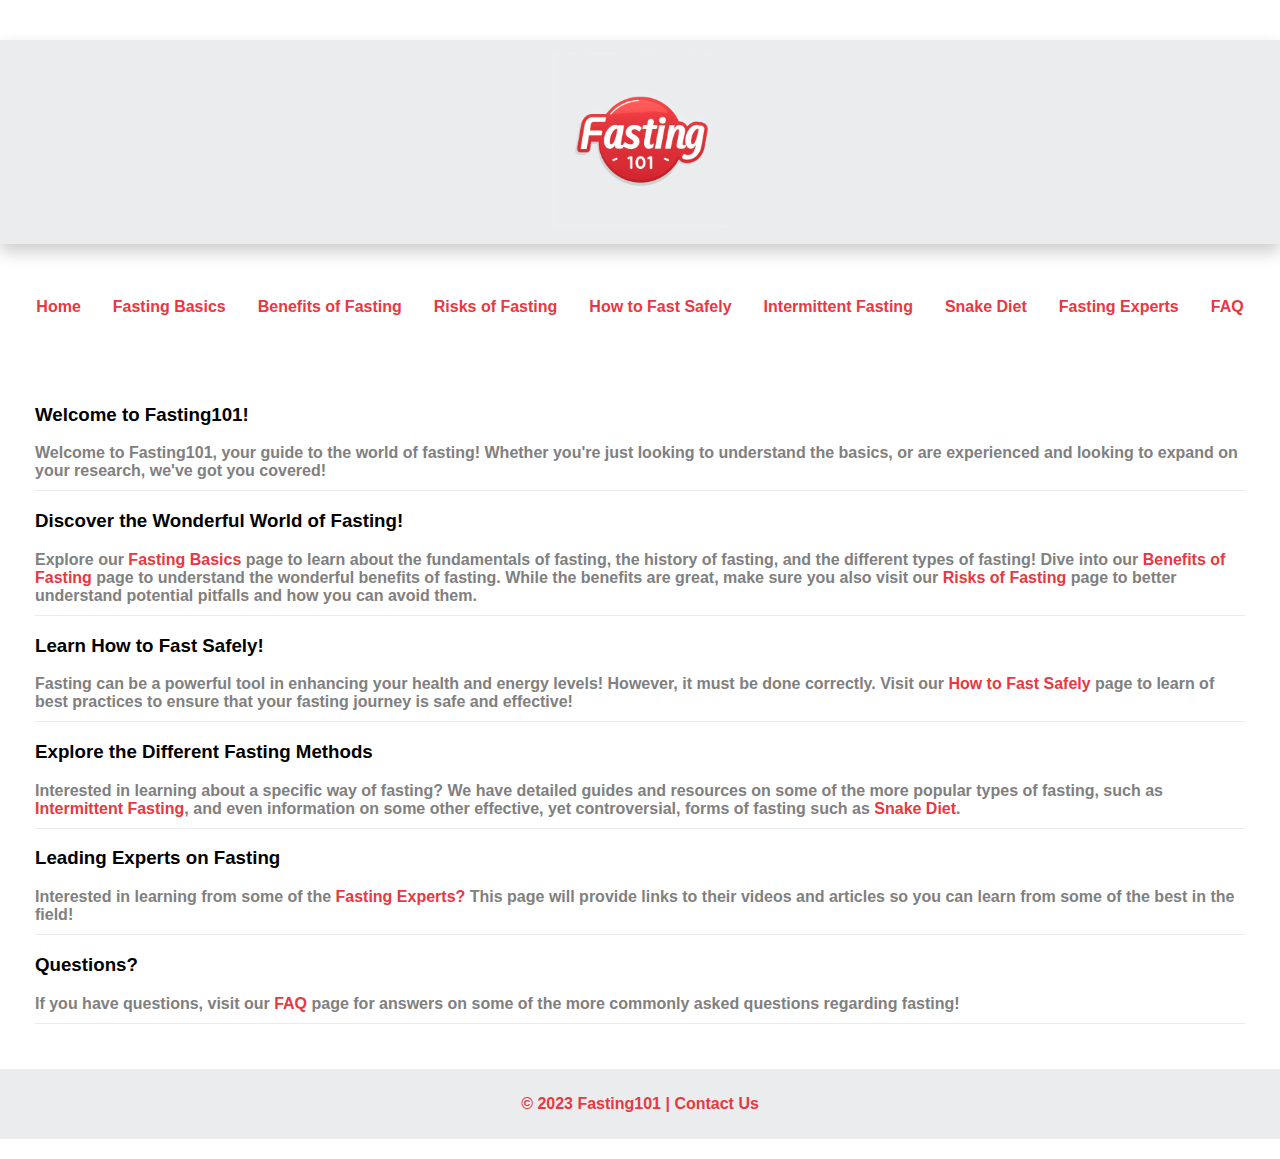
<file: index.html>
<!DOCTYPE html>
<html lang="en">
<head>
<link href="Fasting101.css" rel="stylesheet" type="text/css">
<title>Fasting101</title>
</head>
<body>

<div class="header">
    <a href="index.html"><img src="Logo.jpg" alt="Website Logo" width="200" height ="200"></a>

</div>

<div class="navbar-container">
<div class="navbar">
    <a href="index.html">Home</a>
    <a href="Basics.html">Fasting Basics</a>
    <a href="Benefits.html">Benefits of Fasting</a>
    <a href="Risks.html">Risks of Fasting</a>
    <a href="Safely.html">How to Fast Safely</a>
    <a href="Intermittent.html">Intermittent Fasting</a>
    <a href="Snake.html">Snake Diet</a>
    <a href="Experts.html">Fasting Experts</a>
    <a href="FAQ.html">FAQ</a>
</div>
</div>

<div class="main">
    <h3>Welcome to Fasting101!</h3>
    <p>Welcome to Fasting101, your guide to the world of fasting! Whether you're just looking to understand the basics, or are experienced and looking to expand on your research, we've got you covered!</p>

    <h3>Discover the Wonderful World of Fasting!</h3>

    <p>Explore our <b><a href="Basics.html">Fasting Basics</a></b> page to learn about the fundamentals of fasting, the history of fasting, and the different types of fasting! Dive into our <b><a href="Benefits.html">Benefits of Fasting</a></b> page to understand the wonderful benefits of fasting. While the benefits are great, make sure you also visit our <b><a href="Risks.html">Risks of Fasting</a></b> page to better understand potential pitfalls and how you can avoid them.</p>

    <h3>Learn How to Fast Safely!</h3>

    <p>Fasting can be a powerful tool in enhancing your health and energy levels! However, it must be done correctly. Visit our <b><a href="Safely.html">How to Fast Safely</a></b> page to learn of best practices to ensure that your fasting journey is safe and effective!</p>

    <h3>Explore the Different Fasting Methods</h3>

    <p>Interested in learning about a specific way of fasting? We have detailed guides and resources on some of the more popular types of fasting, such as <b><a href="Intermittent.html">Intermittent Fasting</a></b>, and even information on some other effective, yet controversial, forms of fasting such as <b><a href="Snake.html">Snake Diet</a></b>.</p>

    <h3>Leading Experts on Fasting</h3>

    <p>Interested in learning from some of the <b><a href="Experts.html">Fasting Experts?</a></b> This page will provide links to their videos and articles so you can learn from some of the best in the field!</p>

    <h3>Questions?</h3>

    <p>If you have questions, visit our <b><a href="FAQ.html">FAQ</a></b> page for answers on some of the more commonly asked questions regarding fasting!</p>
</div>

<div class="footer">
    <p>© 2023 Fasting101 | <a href="mailto:gs00078@my.westga.edu">Contact Us</a></p>
</div>

</body>
</html>
</file>
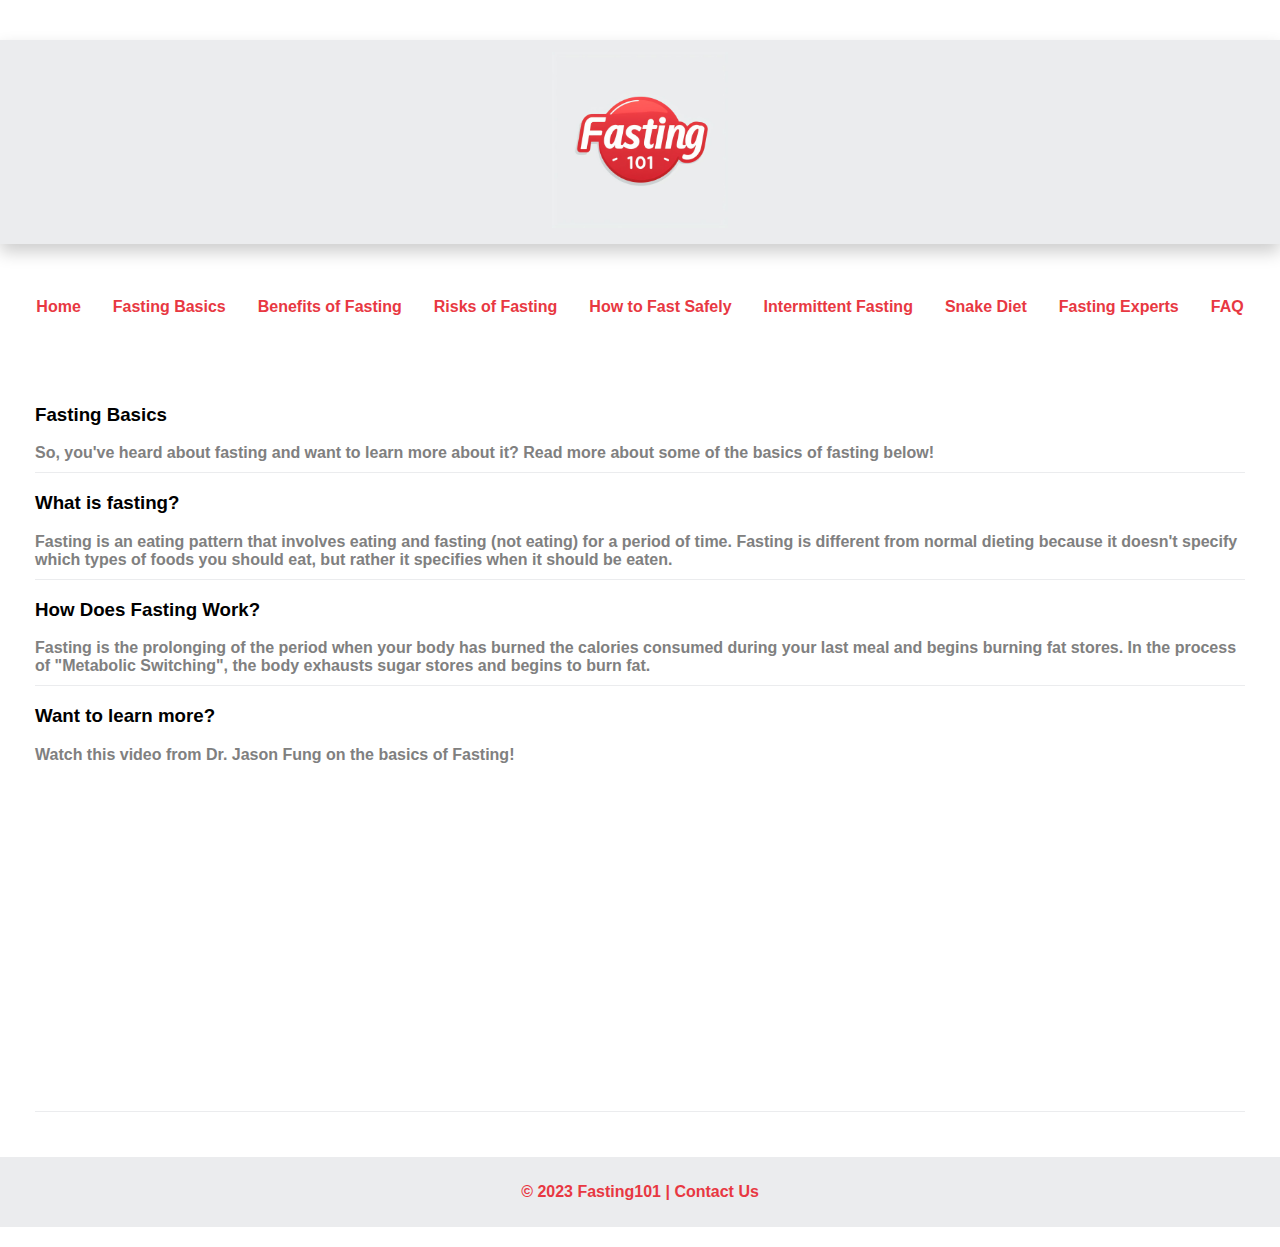
<file: Basics.html>
<!DOCTYPE html>
<html lang="en">
<head>
<meta charset="UTF-8">
<meta name="description" content="Learn basic information about fasting!">
<meta name="keywords" content="Fasting, Health, Diet, Basic Information">
<meta name="author" content="Gunner Stone">
<meta name="viewport" content="width=device-width, initial-scale=1.0">
<link href="Fasting101.css" rel="stylesheet" type="text/css">
<title>Fasting101</title>
</head>
<body>

<div class="header">
    <a href="Home.html"><img src="Logo.jpg" alt="Website Logo" width="200" height ="200"></a>

</div>

<div class="navbar-container">
<div class="navbar">
    <a href="Home.html">Home</a>
    <a href="Basics.html">Fasting Basics</a>
    <a href="Benefits.html">Benefits of Fasting</a>
    <a href="Risks.html">Risks of Fasting</a>
    <a href="Safely.html">How to Fast Safely</a>
    <a href="Intermittent.html">Intermittent Fasting</a>
    <a href="Snake.html">Snake Diet</a>
    <a href="Experts.html">Fasting Experts</a>
    <a href="FAQ.html">FAQ</a>
</div>
</div>

<div class="main">
    <h3>Fasting Basics</h3>
    <p>So, you've heard about fasting and want to learn more about it? Read more about some of the basics of fasting below!</p>

    <h3>What is fasting?</h3>

    <p>Fasting is an eating pattern that involves eating and fasting (not eating) for a period of time. Fasting is different from normal dieting because it doesn't specify which types of foods you should eat, but rather it specifies when it should be eaten.</p>

    <h3>How Does Fasting Work?</h3>

    <p>Fasting is the prolonging of the period when your body has burned the calories consumed during your last meal and begins burning fat stores. In the process of "Metabolic Switching", the body exhausts sugar stores and begins to burn fat.</p>

    <h3>Want to learn more?</h3>

    <p>Watch this video from Dr. Jason Fung on the basics of Fasting!

    <br><br><iframe style="border: none;" width="560" height="315" src="https://www.youtube.com/embed/VIhhrYjVhOk?si=tDmkpyi98ewOWuvh" title="YouTube video player" allow="accelerometer; autoplay; clipboard-write; encrypted-media; gyroscope; picture-in-picture; web-share" allowfullscreen></iframe></p>


</div>

<div class="footer">
    <p>© 2023 Fasting101 | <a href="mailto:gs00078@my.westga.edu">Contact Us</a></p>
</div>

</body>
</html>
</file>
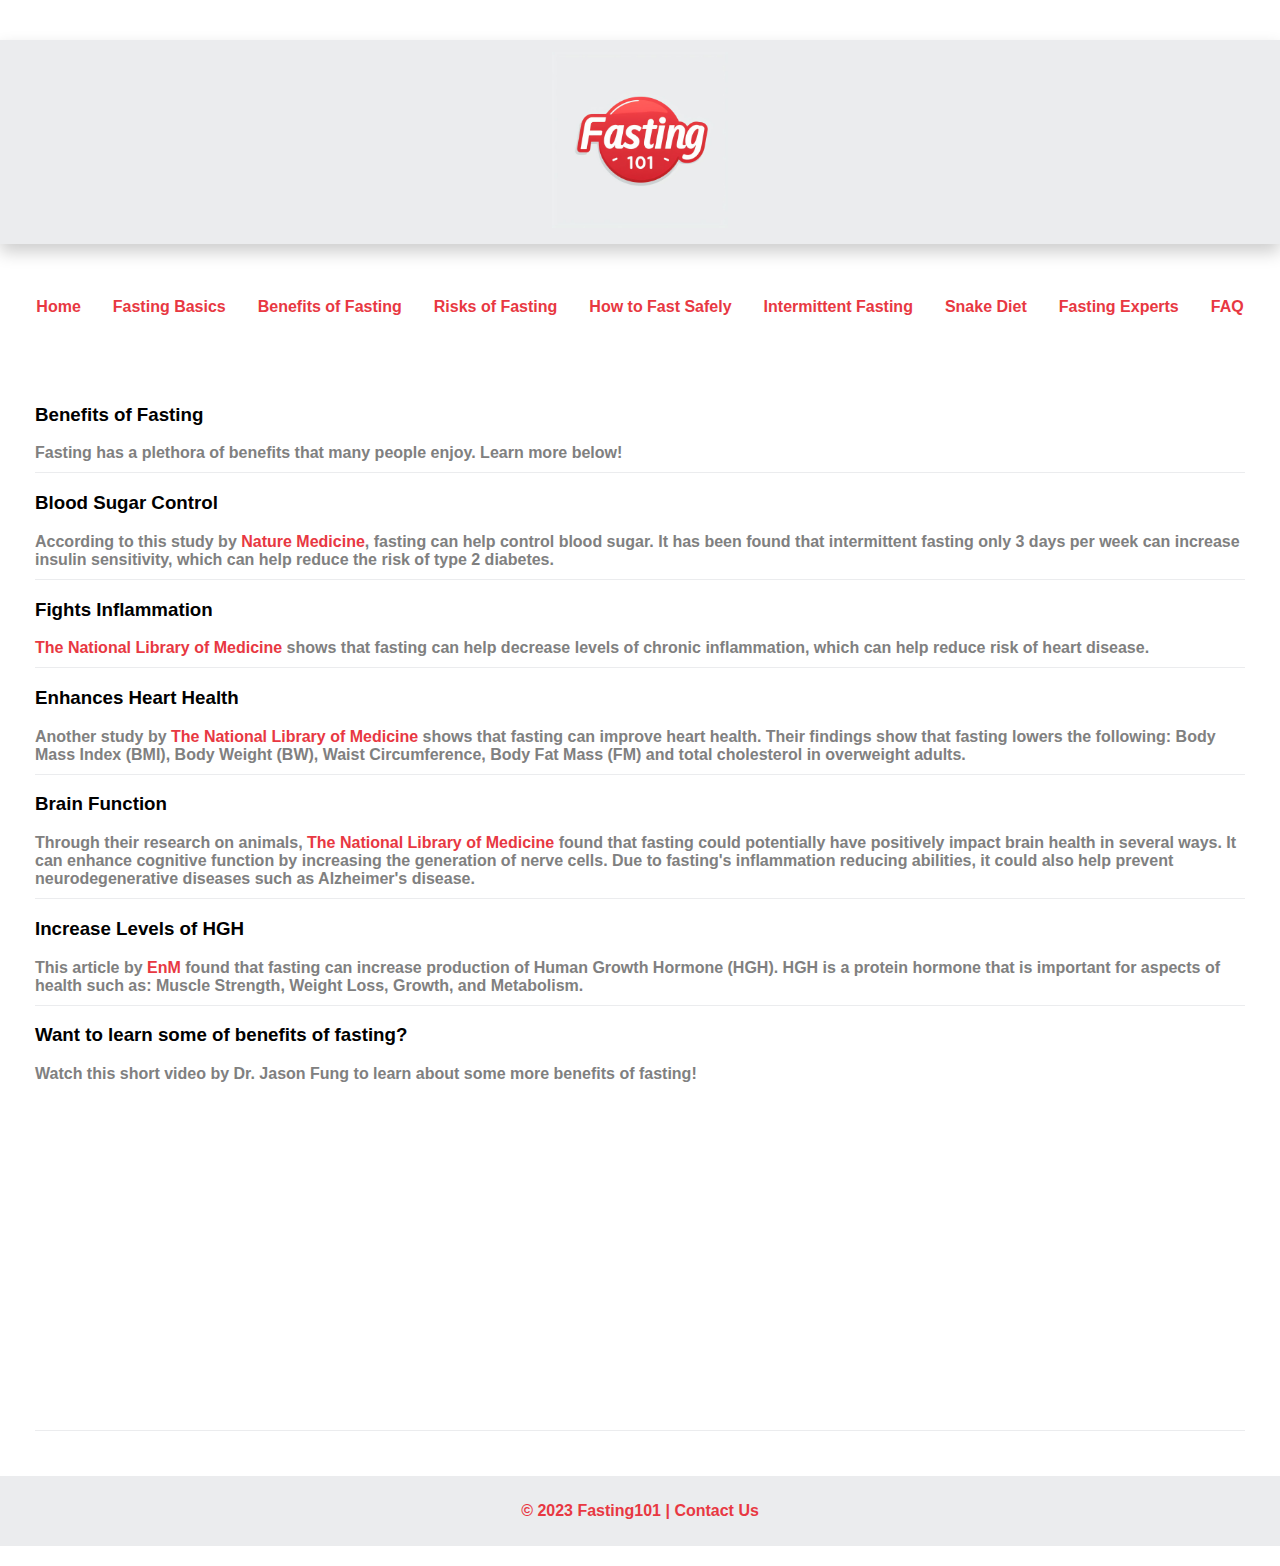
<file: Benefits.html>
<!DOCTYPE html>
<html lang="en">
<head>
<meta charset="UTF-8">
<meta name="description" content="Learn the benefits of fasting!">
<meta name="keywords" content="Fasting, Health, Diet, Fasting Benefits">
<meta name="author" content="Gunner Stone">
<meta name="viewport" content="width=device-width, initial-scale=1.0">
<link href="Fasting101.css" rel="stylesheet" type="text/css">
<title>Fasting101</title>
</head>
<body>

<div class="header">
    <a href="Home.html"><img src="Logo.jpg" alt="Website Logo" width="200" height ="200"></a>

</div>

<div class="navbar-container">
<div class="navbar">
    <a href="Home.html">Home</a>
    <a href="Basics.html">Fasting Basics</a>
    <a href="Benefits.html">Benefits of Fasting</a>
    <a href="Risks.html">Risks of Fasting</a>
    <a href="Safely.html">How to Fast Safely</a>
    <a href="Intermittent.html">Intermittent Fasting</a>
    <a href="Snake.html">Snake Diet</a>
    <a href="Experts.html">Fasting Experts</a>
    <a href="FAQ.html">FAQ</a>
</div>
</div>

<div class="main">
    <h3>Benefits of Fasting</h3>
    <p>Fasting has a plethora of benefits that many people enjoy. Learn more below!</p>

    <h3>Blood Sugar Control</h3>

    <p>According to this study by <b><a href="https://www.nature.com/articles/s41591-023-02287-7">Nature Medicine</a></b>, fasting can help control blood sugar. It has been found that intermittent fasting only 3 days per week can increase insulin sensitivity, which can help reduce the risk of type 2 diabetes.</p>

    <h3>Fights Inflammation</h3>

    <p><b><a href="https://www.ncbi.nlm.nih.gov/pmc/articles/PMC7147972/">The National Library of Medicine</a></b> shows that fasting can help decrease levels of chronic inflammation, which can help reduce risk of heart disease.</p>

    <h3>Enhances Heart Health</h3>

    <p>Another study by <b><a href="https://pubmed.ncbi.nlm.nih.gov/32777443/">The National Library of Medicine</a></b> shows that fasting can improve heart health. Their findings show that fasting lowers the following: Body Mass Index (BMI), Body Weight (BW), Waist Circumference, Body Fat Mass (FM) and total cholesterol in overweight adults.</p>

    <h3>Brain Function</h3>

    <p>Through their research on animals, <b><a href="https://www.ncbi.nlm.nih.gov/pmc/articles/PMC7918995/">The National Library of Medicine</a></b> found that fasting could potentially have positively impact brain health in several ways. It can enhance cognitive function by increasing the generation of nerve cells. Due to fasting's inflammation reducing abilities, it could also help prevent neurodegenerative diseases such as Alzheimer's disease.</p>

    <h3>Increase Levels of HGH</h3>

    <p>This article by <b><a href="https://www.e-enm.org/journal/view.php?doi=10.3803/EnM.2021.405">EnM</a></b> found that fasting can increase production of Human Growth Hormone (HGH). HGH is a protein hormone that is important for aspects of health such as: Muscle Strength, Weight Loss, Growth, and Metabolism.</p>

    <h3>Want to learn some of benefits of fasting?</h3>
    <p>Watch this short video by Dr. Jason Fung to learn about some more benefits of fasting!
    <br><br><iframe style="border: none;" width="560" height="315" src="https://www.youtube.com/embed/pYZwfhAcIDA?si=jS2EnoPtv5IT1Vm0" title="YouTube video player" allow="accelerometer; autoplay; clipboard-write; encrypted-media; gyroscope; picture-in-picture; web-share" allowfullscreen></iframe></p>


</div>

<div class="footer">
    <p>© 2023 Fasting101 | <a href="mailto:gs00078@my.westga.edu">Contact Us</a></p>
</div>

</body>
</html>
</file>
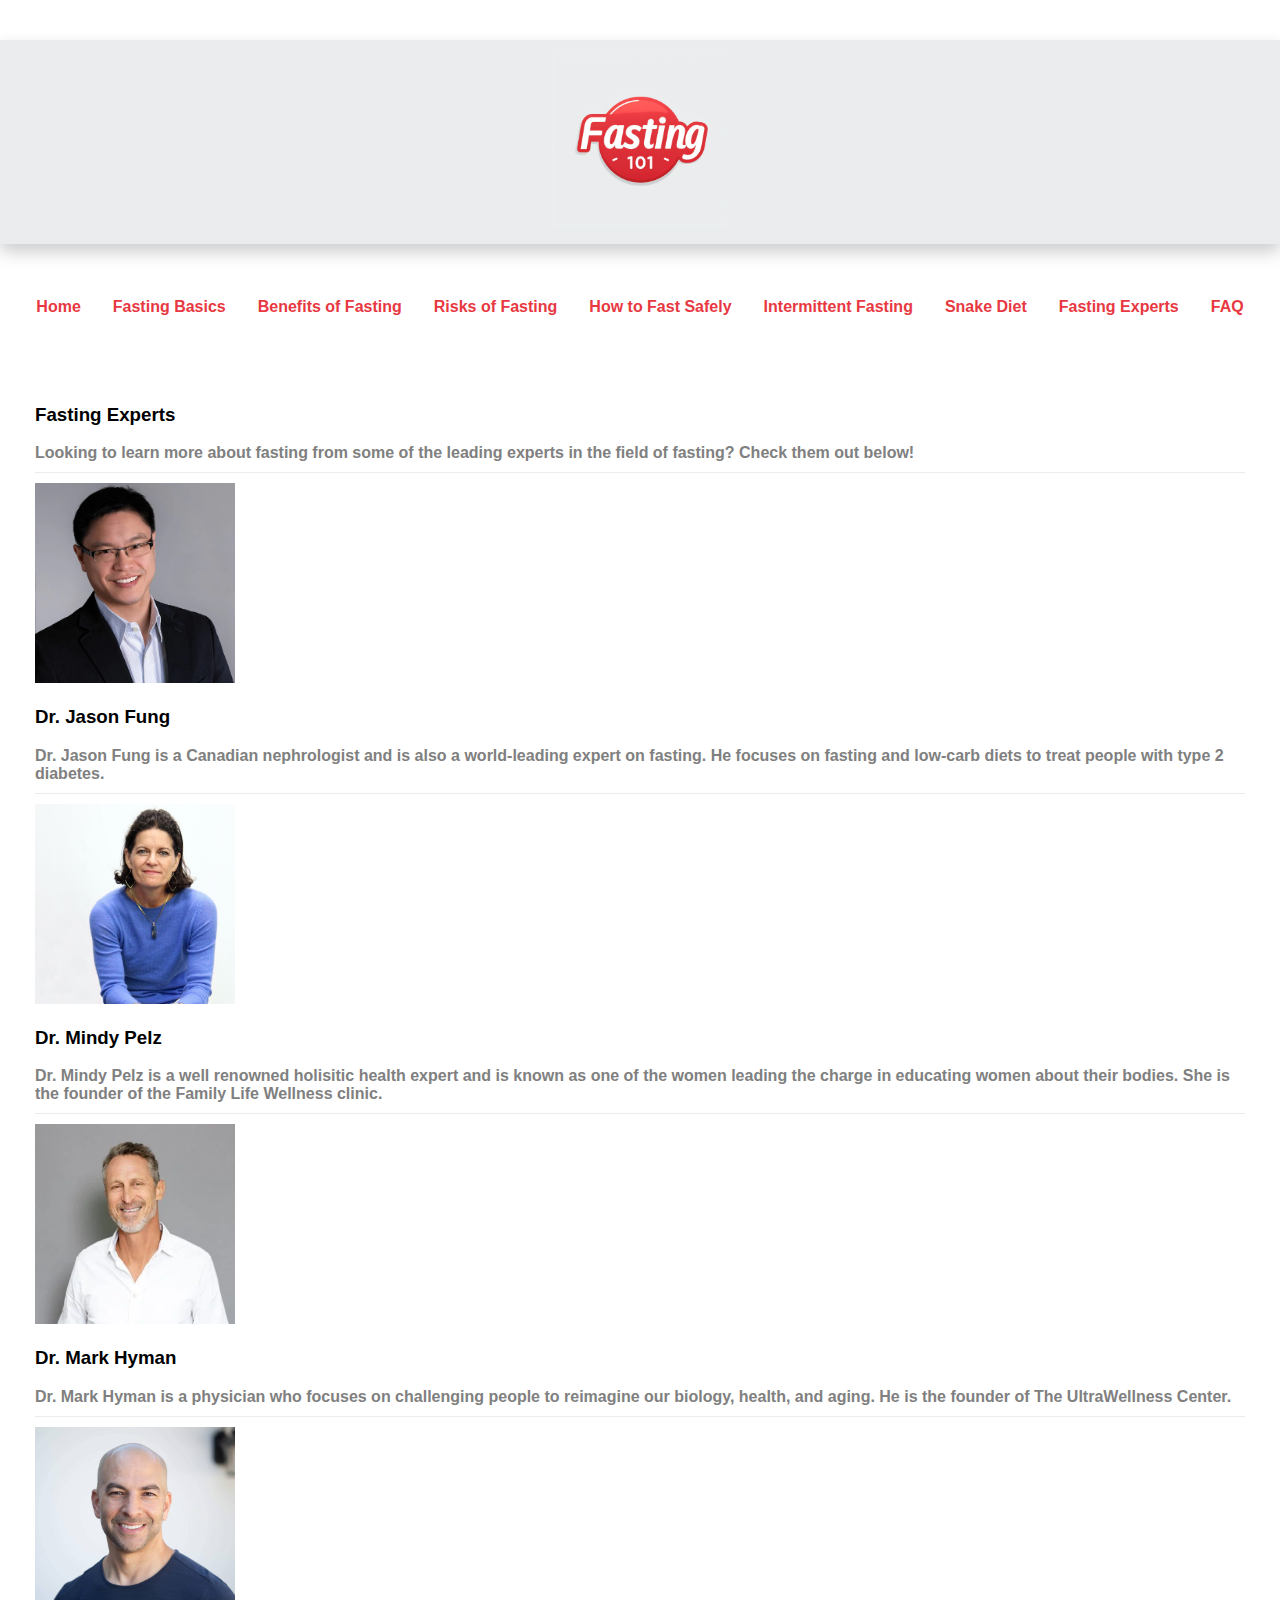
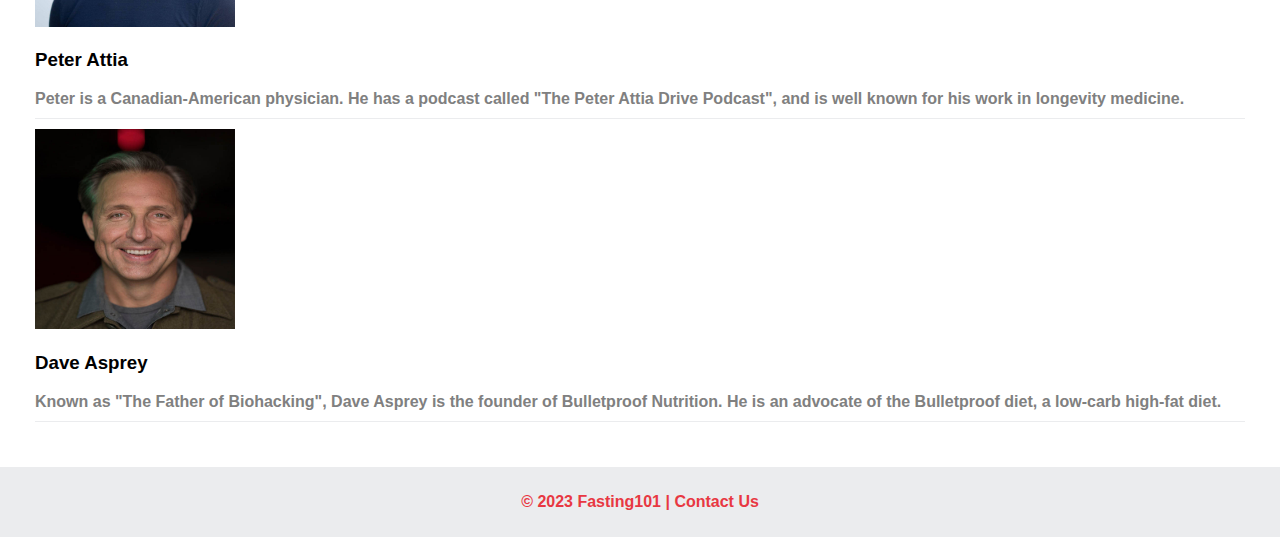
<file: Experts.html>
<!DOCTYPE html>
<html lang="en">
<head>
<meta charset="UTF-8">
<meta name="description" content="Learning more about fasting experts on Fasting101!">
<meta name="keywords" content="Fasting, Health, Diet, Fasting Experts">
<meta name="author" content="Gunner Stone">
<meta name="viewport" content="width=device-width, initial-scale=1.0">
<link href="Fasting101.css" rel="stylesheet" type="text/css">
<title>Fasting101</title>
</head>
<body>

<div class="header">
    <a href="Home.html"><img src="Logo.jpg" alt="Website Logo" width="200" height ="200"></a>

</div>

<div class="navbar-container">
<div class="navbar">
    <a href="Home.html">Home</a>
    <a href="Basics.html">Fasting Basics</a>
    <a href="Benefits.html">Benefits of Fasting</a>
    <a href="Risks.html">Risks of Fasting</a>
    <a href="Safely.html">How to Fast Safely</a>
    <a href="Intermittent.html">Intermittent Fasting</a>
    <a href="Snake.html">Snake Diet</a>
    <a href="Experts.html">Fasting Experts</a>
    <a href="FAQ.html">FAQ</a>
</div>
</div>

<div class="main">
    <h3>Fasting Experts</h3>
    <p>Looking to learn more about fasting from some of the leading experts in the field of fasting? Check them out below!</p>
    <a href="https://www.doctorjasonfung.com/">
    <img src="Jason_Fung.jpg" alt="Dr. Jason Fung" width="200" height="200"></a>
    
    <h3>Dr. Jason Fung</h3>
    <p>Dr. Jason Fung is a Canadian nephrologist and is also a world-leading expert on fasting. He focuses on fasting and low-carb diets to treat people with type 2 diabetes.</p>

    <a href="https://www.drmindypelz.com/">
    <img src="Mindy_Pelz.jpg" alt="Dr. Mindy Pelz" width="200" height="200"></a>

    <h3>Dr. Mindy Pelz</h3>
    <p>Dr. Mindy Pelz is a well renowned holisitic health expert and is known as one of the women leading the charge in educating women about their bodies. She is the founder of the Family Life Wellness clinic.</p>

    <a href="https://www.drhyman.com/">
    <img src="Mark_Hyman.jpg" alt="Dr. Mark Hyman" width="200" height="200"></a>

    <h3>Dr. Mark Hyman</h3>
    <p>Dr. Mark Hyman is a physician who focuses on challenging people to reimagine our biology, health, and aging. He is the founder of The UltraWellness Center.</p>

    <a href="https://www.peterattiamd.com/">
    <img src="Peter_Attia.jpg" alt="Peter Attia" width="200" height="200"></a>

    <h3>Peter Attia</h3>
    <p>Peter is a Canadian-American physician. He has a podcast called "The Peter Attia Drive Podcast", and is well known for his work in longevity medicine.</p>

    <a href="https://daveasprey.com/">
    <img src="Dave_Asprey.jpg" alt="Dave Asprey" width="200" height="200"></a>

    <h3>Dave Asprey</h3>
    <p>Known as "The Father of Biohacking", Dave Asprey is the founder of Bulletproof Nutrition. He is an advocate of the Bulletproof diet, a low-carb high-fat diet.</p>
</div>

<div class="footer">
    <p>© 2023 Fasting101 | <a href="mailto:gs00078@my.westga.edu">Contact Us</a></p>
</div>

</body>
</html>
</file>
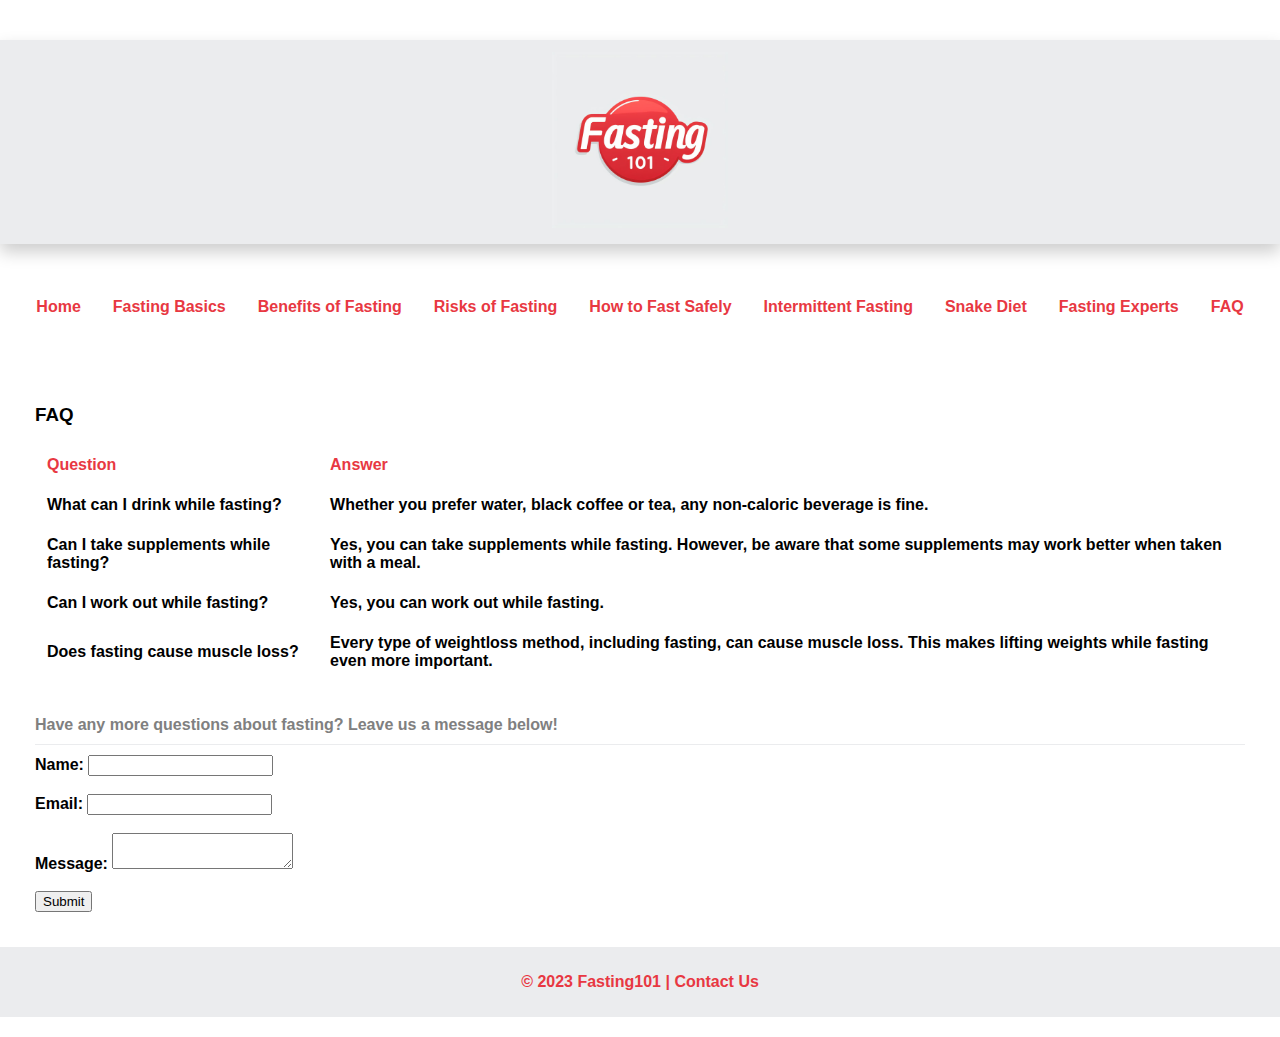
<file: FAQ.html>
<!DOCTYPE html>
<html lang="en">
<head>
<meta charset="UTF-8">
<meta name="description" content="Frequently Asked Questions regarding fasting!">
<meta name="keywords" content="Fasting, Health, Diet">
<meta name="author" content="Gunner Stone">
<meta name="viewport" content="width=device-width, initial-scale=1.0">
<link href="Fasting101.css" rel="stylesheet" type="text/css">
<title>Fasting101</title>
</head>
<body>

<div class="header">
    <a href="Home.html"><img src="Logo.jpg" alt="Website Logo" width="200" height ="200"></a>

</div>

<div class="navbar-container">
<div class="navbar">
    <a href="Home.html">Home</a>
    <a href="Basics.html">Fasting Basics</a>
    <a href="Benefits.html">Benefits of Fasting</a>
    <a href="Risks.html">Risks of Fasting</a>
    <a href="Safely.html">How to Fast Safely</a>
    <a href="Intermittent.html">Intermittent Fasting</a>
    <a href="Snake.html">Snake Diet</a>
    <a href="Experts.html">Fasting Experts</a>
    <a href="FAQ.html">FAQ</a>
</div>
</div>

<div class="main">
    <h3>FAQ</h3>

<table>
  <tr>
    <th>Question</th>
    <th>Answer</th>
  </tr>
  <tr>
    <td>What can I drink while fasting?</td>
    <td>Whether you prefer water, black coffee or tea, any non-caloric beverage is fine.</td>
  </tr>
  <tr>
    <td>Can I take supplements while fasting?</td>
    <td>Yes, you can take supplements while fasting. However, be aware that some supplements may work better when taken with a meal.</td>
  </tr>
  <tr>
    <td>Can I work out while fasting?</td>
    <td>Yes, you can work out while fasting.</td>
  </tr>
  <tr>
    <td>Does fasting cause muscle loss?</td>
    <td>Every type of weightloss method, including fasting, can cause muscle loss. This makes lifting weights while fasting even more important.</td>
  </tr>
</table>

<br>

<p>Have any more questions about fasting? Leave us a message below!</p>

<form method="post" action="https://webdevbasics.net/scripts/demo.php">
  <label for="name">Name:</label>
  <input type="text" id="name" name="name"><br><br>
  <label for="email">Email:</label>
  <input type="email" id="email" name="email"><br><br>
  <label for="message">Message:</label>
  <textarea id="message" name="message"></textarea><br><br>
  <input type="submit" value="Submit">
</form>

</div>

<div class="footer">
    <p>© 2023 Fasting101 | <a href="mailto:gs00078@my.westga.edu">Contact Us</a></p>
</div>

</body>
</html>
</file>
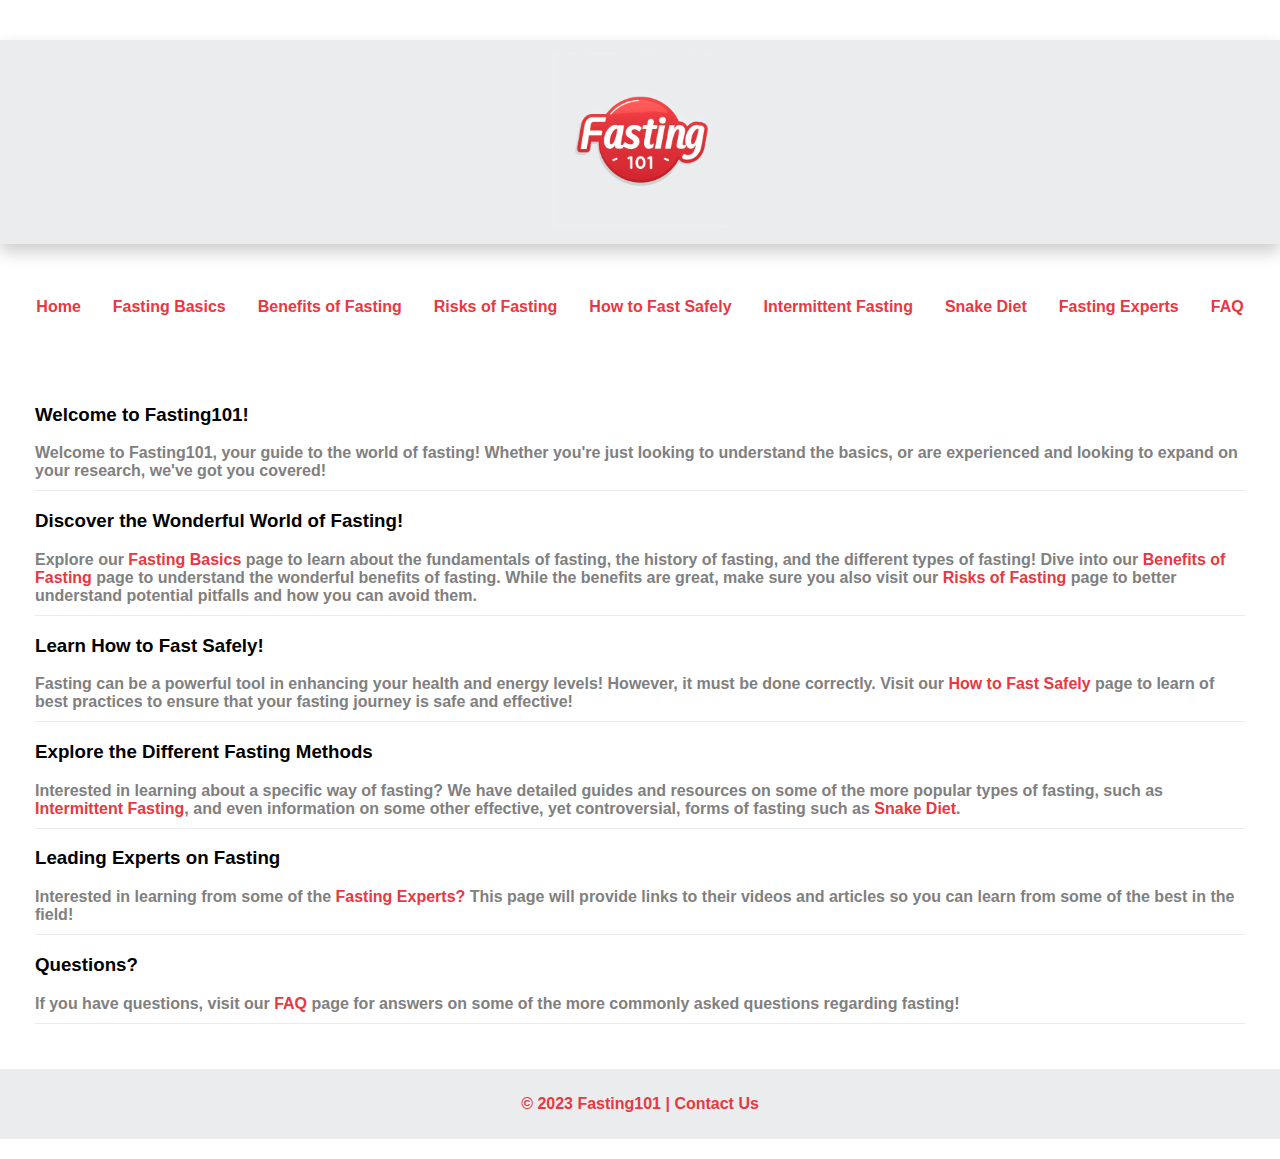
<file: Home.html>
<!DOCTYPE html>
<html lang="en">
<head>
<meta charset="UTF-8">
<meta name="description" content="Fasting101 is your comprehensive guide to the world of fasting. Learn about the basics, benefits, risks, and different methods of fasting.">
<meta name="keywords" content="Fasting, Health, Diet, Intermittent Fasting, Snake Diet, Fasting Basics, Benefits of Fasting, Risks of Fasting, How to Fast Safely">
<meta name="author" content="Gunner Stone">
<meta name="viewport" content="width=device-width, initial-scale=1.0">
<link href="Fasting101.css" rel="stylesheet" type="text/css">
<title>Fasting101</title>
</head>
<body>

<div class="header">
    <a href="Home.html"><img src="Logo.jpg" alt="Website Logo" width="200" height ="200"></a>

</div>

<div class="navbar-container">
<div class="navbar">
    <a href="Home.html">Home</a>
    <a href="Basics.html">Fasting Basics</a>
    <a href="Benefits.html">Benefits of Fasting</a>
    <a href="Risks.html">Risks of Fasting</a>
    <a href="Safely.html">How to Fast Safely</a>
    <a href="Intermittent.html">Intermittent Fasting</a>
    <a href="Snake.html">Snake Diet</a>
    <a href="Experts.html">Fasting Experts</a>
    <a href="FAQ.html">FAQ</a>
</div>
</div>

<div class="main">
<h3>Welcome to Fasting101!</h3>
    <p>Welcome to Fasting101, your guide to the world of fasting! Whether you're just looking to understand the basics, or are experienced and looking to expand on your research, we've got you covered!</p>

    <h3>Discover the Wonderful World of Fasting!</h3>

    <p>Explore our <b><a href="Basics.html">Fasting Basics</a></b> page to learn about the fundamentals of fasting, the history of fasting, and the different types of fasting! Dive into our <b><a href="Benefits.html">Benefits of Fasting</a></b> page to understand the wonderful benefits of fasting. While the benefits are great, make sure you also visit our <b><a href="Risks.html">Risks of Fasting</a></b> page to better understand potential pitfalls and how you can avoid them.</p>

    <h3>Learn How to Fast Safely!</h3>

    <p>Fasting can be a powerful tool in enhancing your health and energy levels! However, it must be done correctly. Visit our <b><a href="Safely.html">How to Fast Safely</a></b> page to learn of best practices to ensure that your fasting journey is safe and effective!</p>

    <h3>Explore the Different Fasting Methods</h3>

    <p>Interested in learning about a specific way of fasting? We have detailed guides and resources on some of the more popular types of fasting, such as <b><a href="Intermittent.html">Intermittent Fasting</a></b>, and even information on some other effective, yet controversial, forms of fasting such as <b><a href="Snake.html">Snake Diet</a></b>.</p>

    <h3>Leading Experts on Fasting</h3>

    <p>Interested in learning from some of the <b><a href="Experts.html">Fasting Experts?</a></b> This page will provide links to their videos and articles so you can learn from some of the best in the field!</p>

    <h3>Questions?</h3>

    <p>If you have questions, visit our <b><a href="FAQ.html">FAQ</a></b> page for answers on some of the more commonly asked questions regarding fasting!</p>
</div>

<div class="footer">
    <p>© 2023 Fasting101 | <a href="mailto:gs00078@my.westga.edu">Contact Us</a></p>
</div>

</body>
</html>
</file>
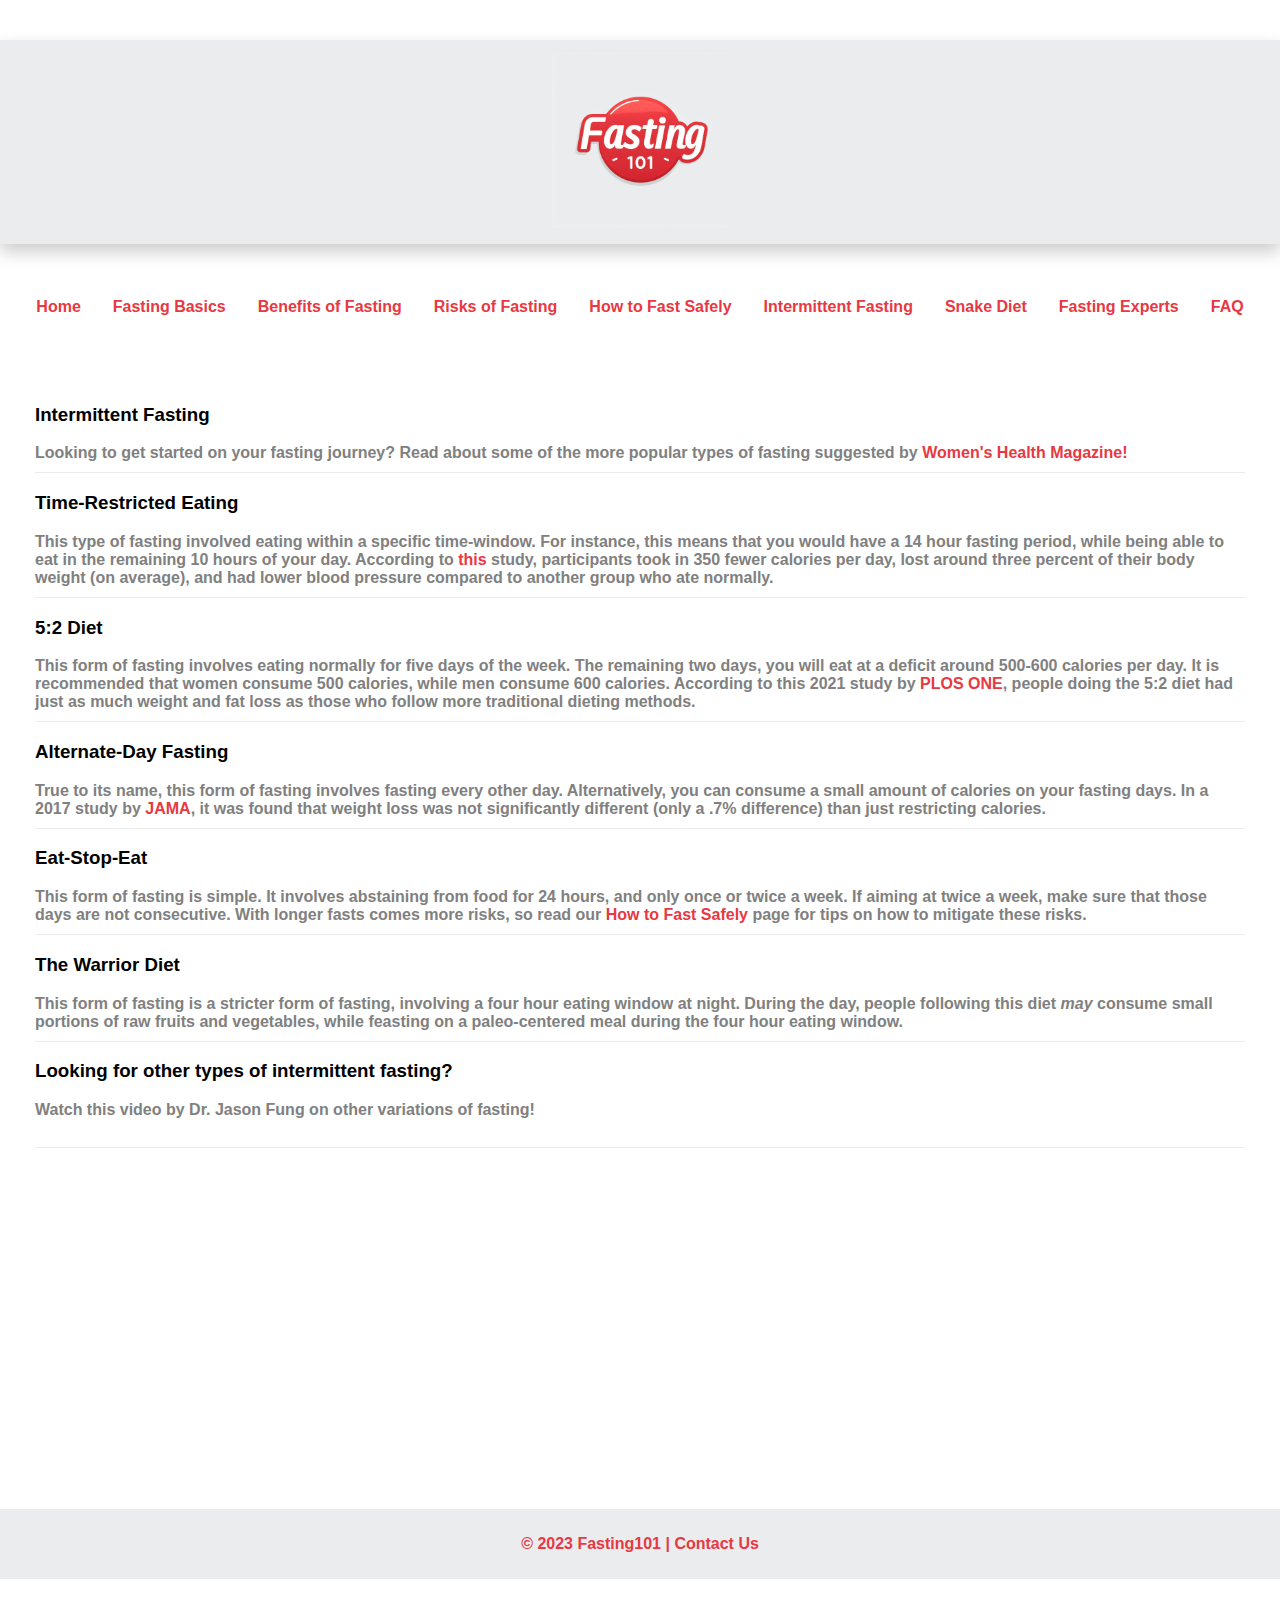
<file: Intermittent.html>
<!DOCTYPE html>
<html lang="en">
<head>
<meta charset="UTF-8">
<meta name="description" content="Learn about different types of fasting!">
<meta name="keywords" content="Fasting, Health, Diet, Types of Fasting">
<meta name="author" content="Gunner Stone">
<meta name="viewport" content="width=device-width, initial-scale=1.0">
<link href="Fasting101.css" rel="stylesheet" type="text/css">
<title>Fasting101</title>
</head>
<body>

<div class="header">
    <a href="Home.html"><img src="Logo.jpg" alt="Website Logo" width="200" height ="200"></a>

</div>

<div class="navbar-container">
<div class="navbar">
    <a href="Home.html">Home</a>
    <a href="Basics.html">Fasting Basics</a>
    <a href="Benefits.html">Benefits of Fasting</a>
    <a href="Risks.html">Risks of Fasting</a>
    <a href="Safely.html">How to Fast Safely</a>
    <a href="Intermittent.html">Intermittent Fasting</a>
    <a href="Snake.html">Snake Diet</a>
    <a href="Experts.html">Fasting Experts</a>
    <a href="FAQ.html">FAQ</a>
</div>
</div>

<div class="main">
    <h3>Intermittent Fasting</h3>
    <p>Looking to get started on your fasting journey? Read about some of the more popular types of fasting suggested by <b><a href="https://www.womenshealthmag.com/weight-loss/a29349587/intermittent-fasting-schedule/">Women's Health Magazine!</a></b></p>

    <h3>Time-Restricted Eating</h3>

    <p>This type of fasting involved eating within a specific time-window. For instance, this means that you would have a 14 hour fasting period, while being able to eat in the remaining 10 hours of your day. According to <b><a href="https://content.iospress.com/articles/nutrition-and-healthy-aging/nha170036">this</a></b> study, participants took in 350 fewer calories per day, lost around three percent of their body weight (on average), and had lower blood pressure compared to another group who ate normally. </p>

    <h3>5:2 Diet</h3>

    <p>This form of fasting involves eating normally for five days of the week. The remaining two days, you will eat at a deficit around 500-600 calories per day. It is recommended that women consume 500 calories, while men consume 600 calories. According to this 2021 study by <b><a href="https://journals.plos.org/plosone/article?id=10.1371/journal.pone.0258853">PLOS ONE</a></b>, people doing the 5:2 diet had just as much weight and fat loss as those who follow more traditional dieting methods.</p>

    <h3>Alternate-Day Fasting</h3>

    <p>True to its name, this form of fasting involves fasting every other day. Alternatively, you can consume a small amount of calories on your fasting days. In a 2017 study by <b><a href="https://jamanetwork.com/journals/jamainternalmedicine/fullarticle/2623528">JAMA</a></b>, it was found that weight loss was not significantly different (only a .7% difference) than just restricting calories. </p>

    <h3>Eat-Stop-Eat</h3>

    <p>This form of fasting is simple. It involves abstaining from food for 24 hours, and only once or twice a week. If aiming at twice a week, make sure that those days are not consecutive. With longer fasts comes more risks, so read our <a href="Safely.html">How to Fast Safely</a> page for tips on how to mitigate these risks. </p>

    <h3>The Warrior Diet</h3>

    <p>This form of fasting is a stricter form of fasting, involving a four hour eating window at night. During the day, people following this diet <i>may</i> consume small portions of raw fruits and vegetables, while feasting on a paleo-centered meal during the four hour eating window. </p>

    <h3>Looking for other types of intermittent fasting?</h3>
    <p>Watch this video by Dr. Jason Fung on other variations of fasting!
    <br><br>
<div class="video-container box-size">
  <iframe width="700" height="312" src="https://www.youtube.com/embed/GNUSFaQIIjg?si=PRpCn997ROmbTYgc" style="border: none;" allowfullscreen></iframe>
</div>


</div>

<div class="footer">
    <p>© 2023 Fasting101 | <a href="mailto:gs00078@my.westga.edu">Contact Us</a></p>
</div>

</body>
</html>
</file>
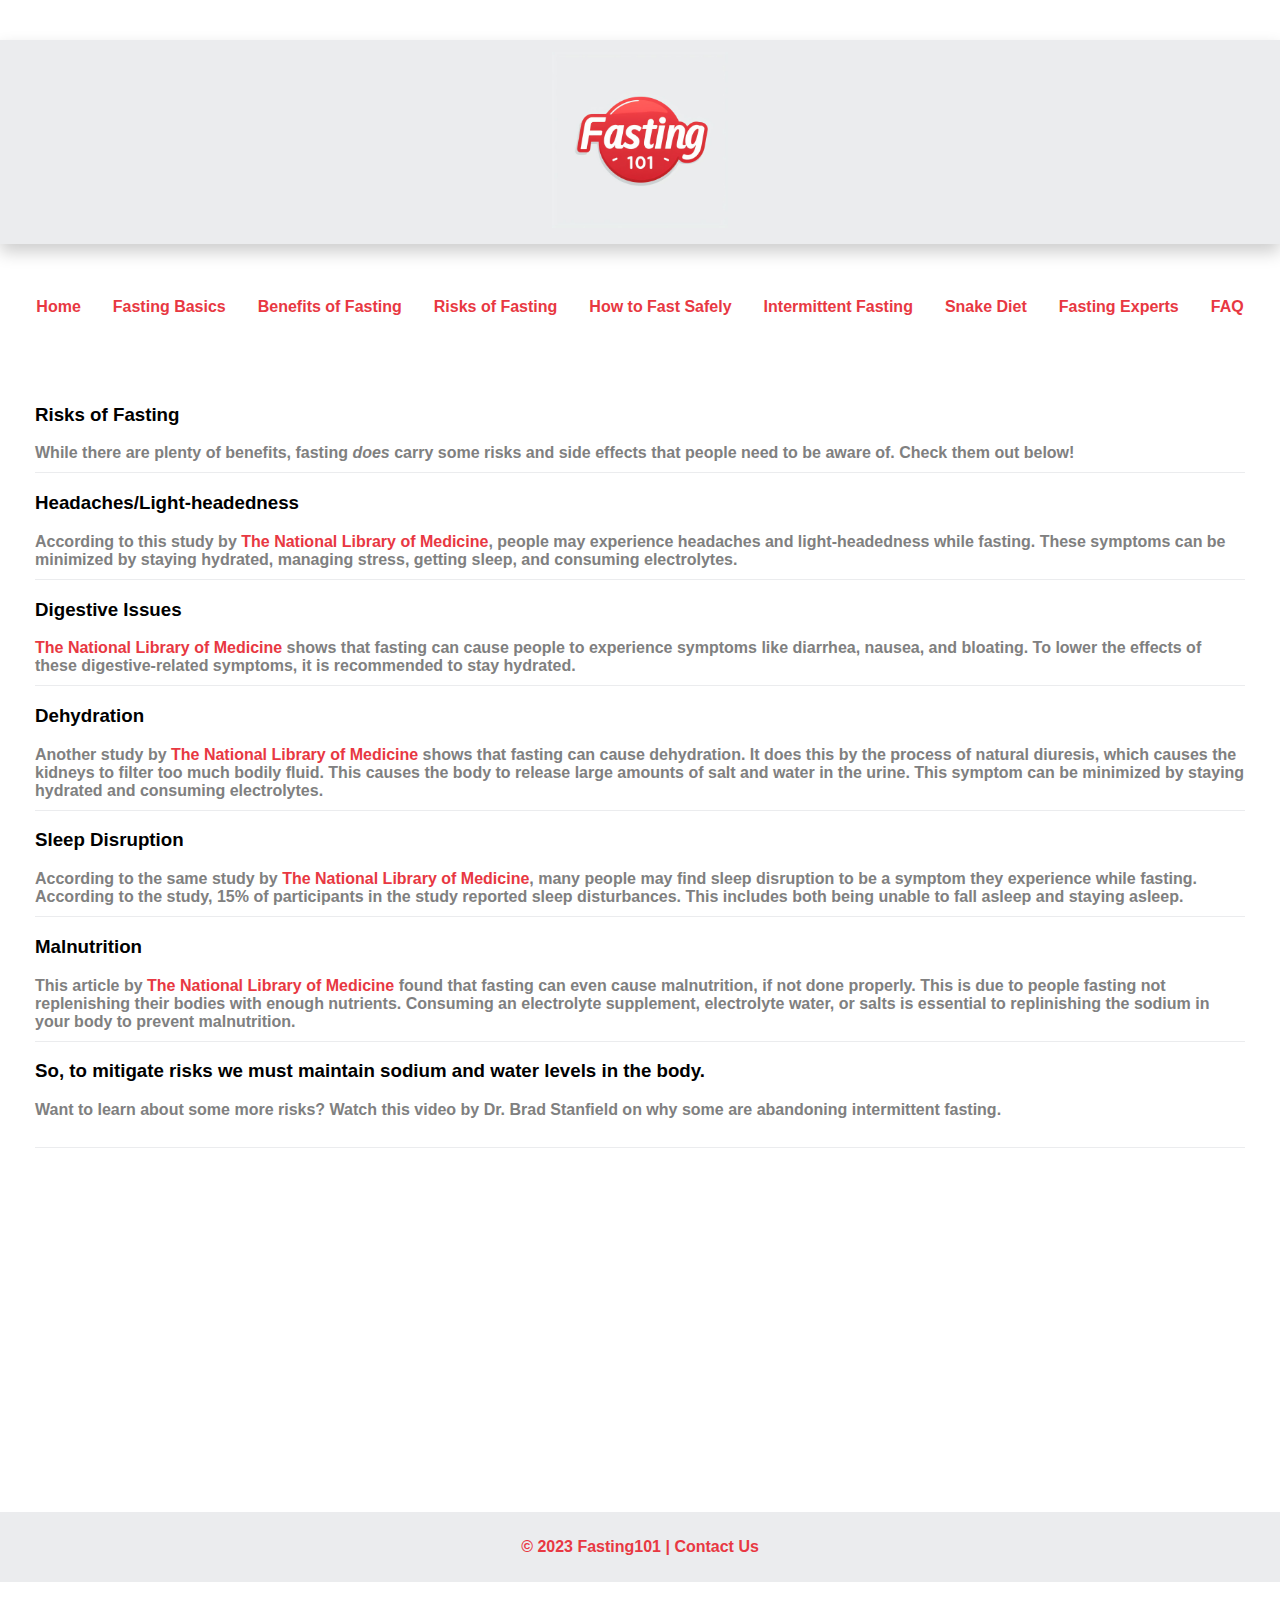
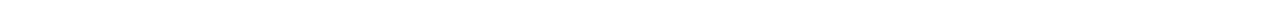
<file: Risks.html>
<!DOCTYPE html>
<html lang="en">
<head>
<meta charset="UTF-8">
<meta name="description" content="Learn about risks that come with fasting.">
<meta name="keywords" content="Fasting, Health, Diet, Fasting Risks">
<meta name="author" content="Gunner Stone">
<meta name="viewport" content="width=device-width, initial-scale=1.0">
<link href="Fasting101.css" rel="stylesheet" type="text/css">
<title>Fasting101</title>
</head>
<body>

<div class="header">
    <a href="Home.html"><img src="Logo.jpg" alt="Website Logo" width="200" height ="200"></a>

</div>

<div class="navbar-container">
<div class="navbar">
    <a href="Home.html">Home</a>
    <a href="Basics.html">Fasting Basics</a>
    <a href="Benefits.html">Benefits of Fasting</a>
    <a href="Risks.html">Risks of Fasting</a>
    <a href="Safely.html">How to Fast Safely</a>
    <a href="Intermittent.html">Intermittent Fasting</a>
    <a href="Snake.html">Snake Diet</a>
    <a href="Experts.html">Fasting Experts</a>
    <a href="FAQ.html">FAQ</a>
</div>
</div>

<div class="main">
    <h3>Risks of Fasting</h3>
    <p>While there are plenty of benefits, fasting <i>does</i> carry some risks and side effects that people need to be aware of. Check them out below!</p>

    <h3>Headaches/Light-headedness</h3>

    <p>According to this study by <b><a href="https://www.ncbi.nlm.nih.gov/pmc/articles/PMC7732631/">The National Library of Medicine</a></b>, people may experience headaches and light-headedness while fasting. These symptoms can be minimized by staying hydrated, managing stress, getting sleep, and consuming electrolytes.</p>

    <h3>Digestive Issues</h3>

    <p><b><a href="https://www.ncbi.nlm.nih.gov/pmc/articles/PMC6314618/">The National Library of Medicine</a></b> shows that fasting can cause people to experience symptoms like diarrhea, nausea, and bloating. To lower the effects of these digestive-related symptoms, it is recommended to stay hydrated.</p>

    <h3>Dehydration</h3>

    <p>Another study by <b><a href="https://www.ncbi.nlm.nih.gov/pmc/articles/PMC6836141/">The National Library of Medicine</a></b> shows that fasting can cause dehydration. It does this by the process of natural diuresis, which causes the kidneys to filter too much bodily fluid. This causes the body to release large amounts of salt and water in the urine. This symptom can be minimized by staying hydrated and consuming electrolytes. </p>

    <h3>Sleep Disruption</h3>

    <p>According to the same study by <b><a href="https://www.ncbi.nlm.nih.gov/pmc/articles/PMC6836141/">The National Library of Medicine</a></b>, many people may find sleep disruption to be a symptom they experience while fasting. According to the study, 15% of participants in the study reported sleep disturbances. This includes both being unable to fall asleep and staying asleep.</p>

    <h3>Malnutrition</h3>

    <p>This article by <b><a href="https://www.ncbi.nlm.nih.gov/pmc/articles/PMC6521152/">The National Library of Medicine</a></b> found that fasting can even cause malnutrition, if not done properly. This is due to people fasting not replenishing their bodies with enough nutrients. Consuming an electrolyte supplement, electrolyte water, or salts is essential to replinishing the sodium in your body to prevent malnutrition.</p>

    <h3>So, to mitigate risks we must maintain sodium and water levels in the body.</h3>
    <p>Want to learn about some more risks? Watch this video by Dr. Brad Stanfield on why some are abandoning intermittent fasting.
    <br><br>

<div class="video-container box-size">
  <iframe width="560" height="315" src="https://www.youtube.com/embed/G3-EW7nWCbU?si=gk_-daS_VX5YpUao" style="border: none;" allowfullscreen></iframe>
</div>

</div>

<div class="footer">
    <p>© 2023 Fasting101 | <a href="mailto:gs00078@my.westga.edu">Contact Us</a></p>
</div>

</body>
</html>
</file>
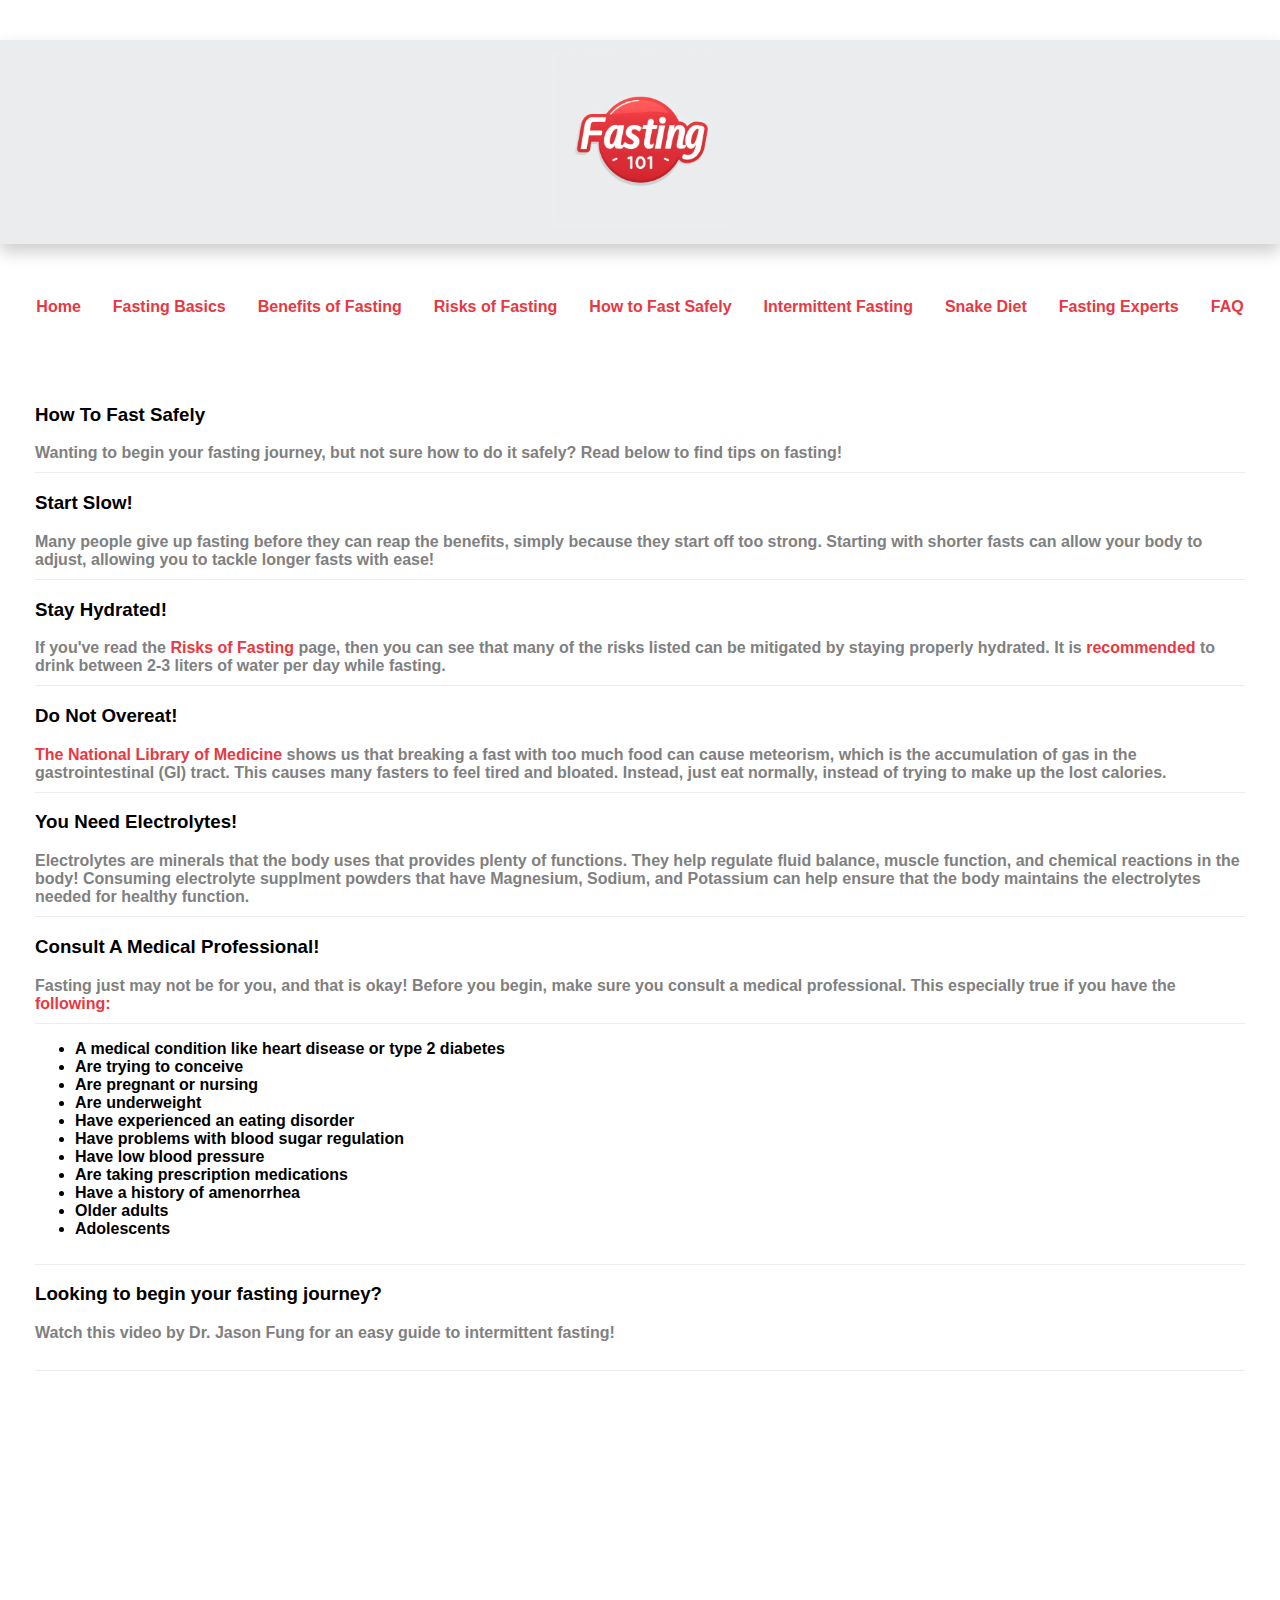
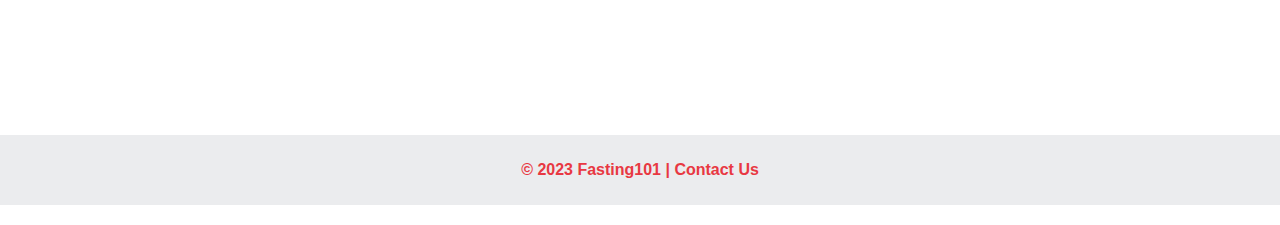
<file: Safely.html>
<!DOCTYPE html>
<html lang="en">
<head>
<meta charset="UTF-8">
<meta name="description" content="Learn how to fast safely on this page!">
<meta name="keywords" content="Fasting, Health, Diet, How to Fast Safely">
<meta name="author" content="Gunner Stone">
<meta name="viewport" content="width=device-width, initial-scale=1.0">
<link href="Fasting101.css" rel="stylesheet" type="text/css">
<title>Fasting101</title>
</head>
<body>

<div class="header">
    <a href="Home.html"><img src="Logo.jpg" alt="Website Logo" width="200" height ="200"></a>

</div>

<div class="navbar-container">
<div class="navbar">
    <a href="Home.html">Home</a>
    <a href="Basics.html">Fasting Basics</a>
    <a href="Benefits.html">Benefits of Fasting</a>
    <a href="Risks.html">Risks of Fasting</a>
    <a href="Safely.html">How to Fast Safely</a>
    <a href="Intermittent.html">Intermittent Fasting</a>
    <a href="Snake.html">Snake Diet</a>
    <a href="Experts.html">Fasting Experts</a>
    <a href="FAQ.html">FAQ</a>
</div>
</div>

<div class="main">
    <h3>How To Fast Safely</h3>
    <p>Wanting to begin your fasting journey, but not sure how to do it safely? Read below to find tips on fasting!</p>

    <h3>Start Slow!</h3>

    <p>Many people give up fasting before they can reap the benefits, simply because they start off too strong. Starting with shorter fasts can allow your body to adjust, allowing you to tackle longer fasts with ease!</p>

    <h3>Stay Hydrated!</h3>

    <p>If you've read the <a href="Risks.html">Risks of Fasting</a> page, then you can see that many of the risks listed can be mitigated by staying properly hydrated. It is <b><a href="https://www.drberg.com/blog/how-much-water-to-drink-when-fasting">recommended</a></b> to drink between 2-3 liters of water per day while fasting.</p>

    <h3>Do Not Overeat!</h3>

    <p><b><a href="https://www.ncbi.nlm.nih.gov/books/NBK430851/">The National Library of Medicine</a></b> shows us that breaking a fast with too much food can cause meteorism, which is the accumulation of gas in the gastrointestinal (GI) tract. This causes many fasters to feel tired and bloated. Instead, just eat normally, instead of trying to make up the lost calories.</p>

    <h3>You Need Electrolytes!</h3>

    <p>Electrolytes are minerals that the body uses that provides plenty of functions. They help regulate fluid balance, muscle function, and chemical reactions in the body! Consuming electrolyte supplment powders that have Magnesium, Sodium, and Potassium can help ensure that the body maintains the electrolytes needed for healthy function.</p>

    <h3>Consult A Medical Professional!</h3>

    <p>Fasting just may not be for you, and that is okay! Before you begin, make sure you consult a medical professional. This especially true if you have the <b><a href="https://www.healthline.com/nutrition/how-to-fast#TOC_TITLE_HDR_12">following:</a></b></p><ul><li>A medical condition like heart disease or type 2 diabetes</li><li>Are trying to conceive</li><li>Are pregnant or nursing</li><li>Are underweight</li><li>Have experienced an eating disorder</li> <li>Have problems with blood sugar regulation</li><li>Have low blood pressure</li><li>Are taking prescription medications</li><li>Have a history of amenorrhea</li><li>Older adults</li><li>Adolescents</li></ul><p></p>

    <h3>Looking to begin your fasting journey?</h3>
    <p>Watch this video by Dr. Jason Fung for an easy guide to intermittent fasting!
    <br><br>

<div class="video-container box-size">
  <iframe width="560" height="315" src="https://www.youtube.com/embed/iB2rRVYUs1A?si=OIf56bvtY3XUWpR5" style="border: none;" allowfullscreen></iframe>
</div>


</div>

<div class="footer">
    <p>© 2023 Fasting101 | <a href="mailto:gs00078@my.westga.edu">Contact Us</a></p>
</div>

</body>
</html>
</file>
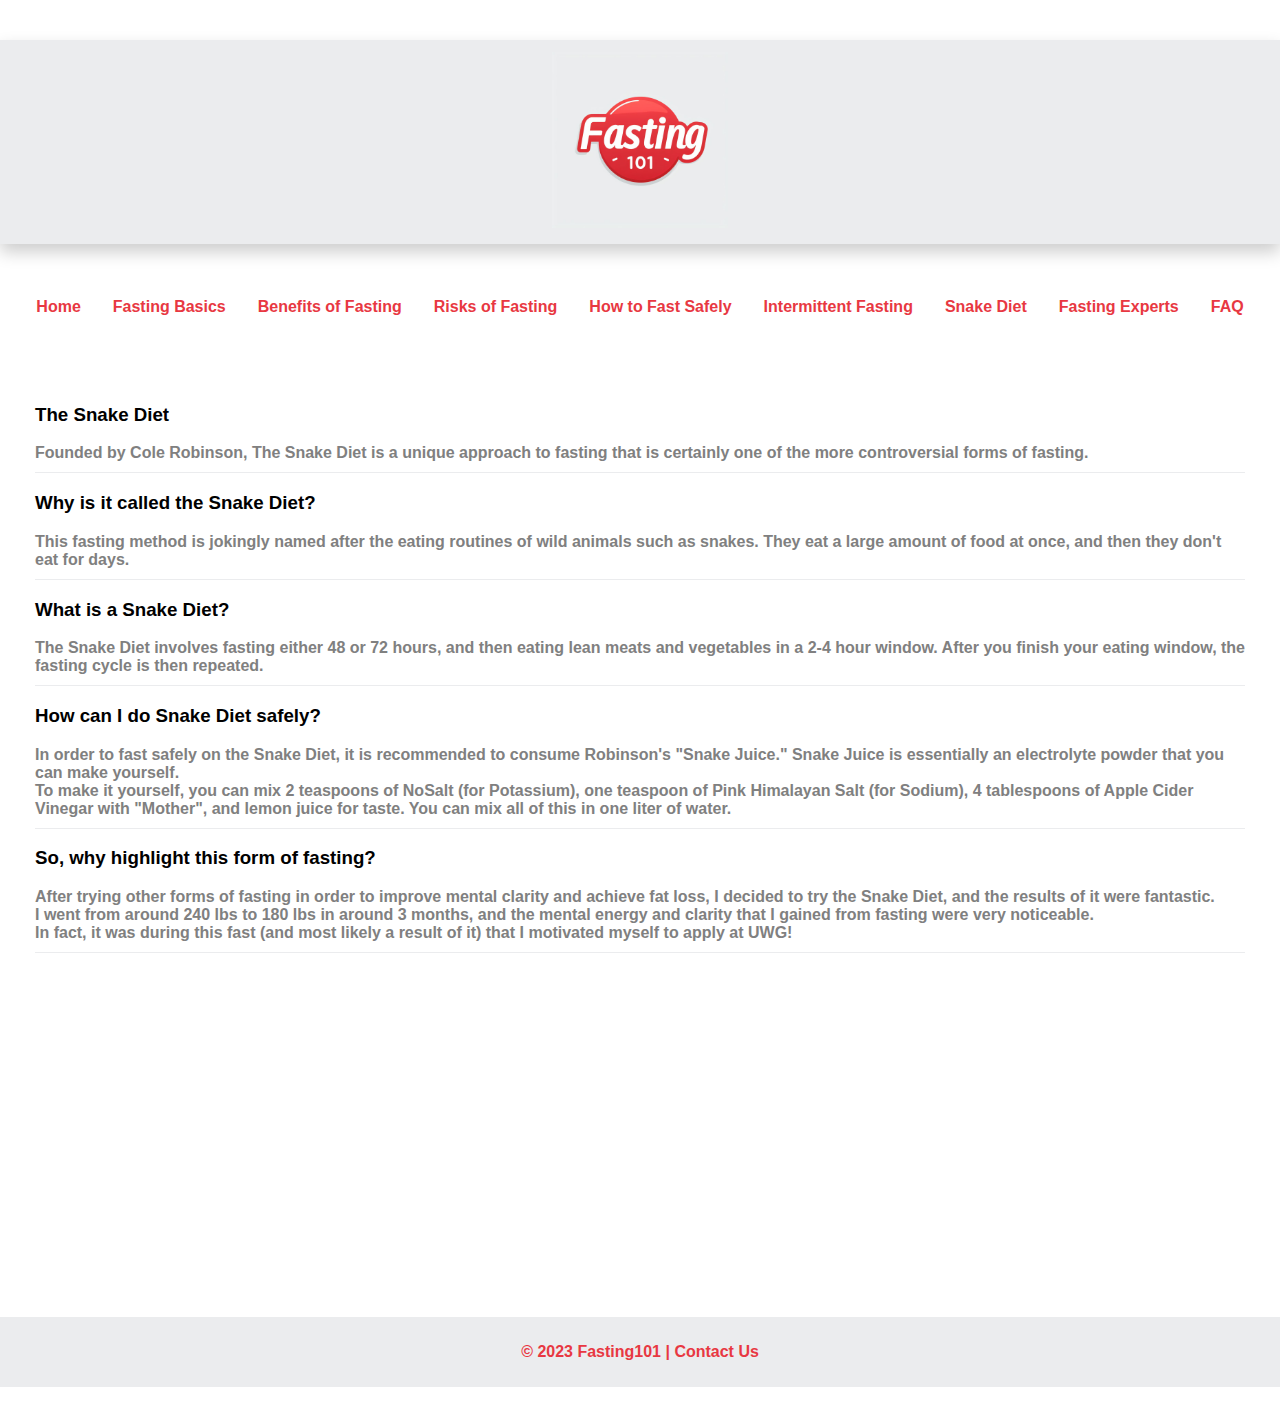
<file: Snake.html>
<!DOCTYPE html>
<html lang="en">
<head>
<meta charset="UTF-8">
<meta name="description" content="Learn about a more controversial form of fasting, the Snake Diet.">
<meta name="keywords" content="Fasting, Health, Diet, Snake Diet">
<meta name="author" content="Gunner Stone">
<meta name="viewport" content="width=device-width, initial-scale=1.0">
<link href="Fasting101.css" rel="stylesheet" type="text/css">
<title>Fasting101</title>
</head>
<body>

<div class="header">
    <a href="Home.html"><img src="Logo.jpg" alt="Website Logo" width="200" height ="200"></a>

</div>

<div class="navbar-container">
<div class="navbar">
    <a href="Home.html">Home</a>
    <a href="Basics.html">Fasting Basics</a>
    <a href="Benefits.html">Benefits of Fasting</a>
    <a href="Risks.html">Risks of Fasting</a>
    <a href="Safely.html">How to Fast Safely</a>
    <a href="Intermittent.html">Intermittent Fasting</a>
    <a href="Snake.html">Snake Diet</a>
    <a href="Experts.html">Fasting Experts</a>
    <a href="FAQ.html">FAQ</a>
</div>
</div>

<div class="main">

    <h3>The Snake Diet</h3>
    <p>Founded by Cole Robinson, The Snake Diet is a unique approach to fasting that is certainly one of the more controversial forms of fasting.</p>

	<h3>Why is it called the Snake Diet?</h3>

    <p>This fasting method is jokingly named after the eating routines of wild animals such as snakes. They eat a large amount of food at once, and then they don't eat for days.</p>

    <h3>What is a Snake Diet?</h3>

    <p>The Snake Diet involves fasting either 48 or 72 hours, and then eating lean meats and vegetables in a 2-4 hour window. After you finish your eating window, the fasting cycle is then repeated.</p>

    <h3>How can I do Snake Diet safely?</h3>

    <p>In order to fast safely on the Snake Diet, it is recommended to consume Robinson's "Snake Juice." Snake Juice is essentially an electrolyte powder that you can make yourself. <br>To make it yourself, you can mix 2 teaspoons of
       NoSalt (for Potassium), one teaspoon of Pink Himalayan Salt (for Sodium), 4 tablespoons of Apple Cider Vinegar with "Mother", and lemon juice for taste. You can mix all of this in one liter of water.</p>

    <h3>So, why highlight this form of fasting?</h3>

    <p>After trying other forms of fasting in order to improve mental clarity and achieve fat loss, I decided to try the Snake Diet, and the results of it were fantastic.
    <br>I went from around 240 lbs to 180 lbs in around 3 months, and the mental energy and clarity that I gained from fasting were very noticeable. 
    <br>In fact, it was during this fast (and most likely a result of it) that I motivated myself to apply at UWG!</p>
</div>


<div class="video-container box-size">
  <iframe width="560" height="315" src="https://www.youtube.com/embed/tGbVL-hZ-y0?si=OqroYSrKj4l4xm9f" style="border: none;" allowfullscreen></iframe>
</div>

    

<div class="footer">
    <p>© 2023 Fasting101 | <a href="mailto:gs00078@my.westga.edu">Contact Us</a></p>
</div>

</body>
</html>
</file>
<file: Fasting101.css>
* {
    box-sizing: border-box;
}

body { 
    margin: 0;
    background-color: #FFFFFF; 
    color: #E83842; 
    font-family: Trebuchet MS, sans-serif; 
}

.header {
    display: flex;
    justify-content: center;
    align-items: center;
    background-color: #EBECEE;
    margin-top: 40px;
    margin-bottom: 40px;
    box-shadow: 0px 8px 16px 0px rgba(0,0,0,0.2);
}

.header img {
    border: 2px solid #EBECEE;  
    padding: 10px;  
    background-color: #EBECEE;  
}

h1 {
    font-size: 3em;
}

h3 {
    font-weight: bold;
}

a {
    text-decoration: none;
    color: #E83842;
}

a:hover {
    text-decoration: underline;
}

.navbar {
    display: inline-block;
    margin: auto;
}

.navbar a {
    float: left;
    display: block;
    color: #E83842;
    text-align: left;
    font-weight: bold;
    padding: 14px 16px;
    text-decoration: none;
    margin-bottom: 20px;
}

.navbar a:hover {
	text-decoration: underline;   
}

.navbar-container {
	display: flex;
	justify-content: center;
}

.main {
	margin: 15px;
	padding: 20px;
	background-color: #FFFFFF;
	color: black;
	text-align: left;
	font-family: Trebuchet MS, sans-serif;
	font-weight: bold;
}

.main a, .main b {
	color: #E83842;  
}



.main p {
	color: #808080;
	border-bottom: 1px solid #EBECEE;
	padding-bottom: 10px;
	margin-bottom: 10px;
}

.footer {
	background-color: #EBECEE;
	text-align:center;
	padding :10px; 
	font-weight: bold;
	margin-bottom: 20px;
}

table {
       width: 100%;
}

th {
       color: #E83842;
}

th, td {
        padding: 10px;
}
</file>
